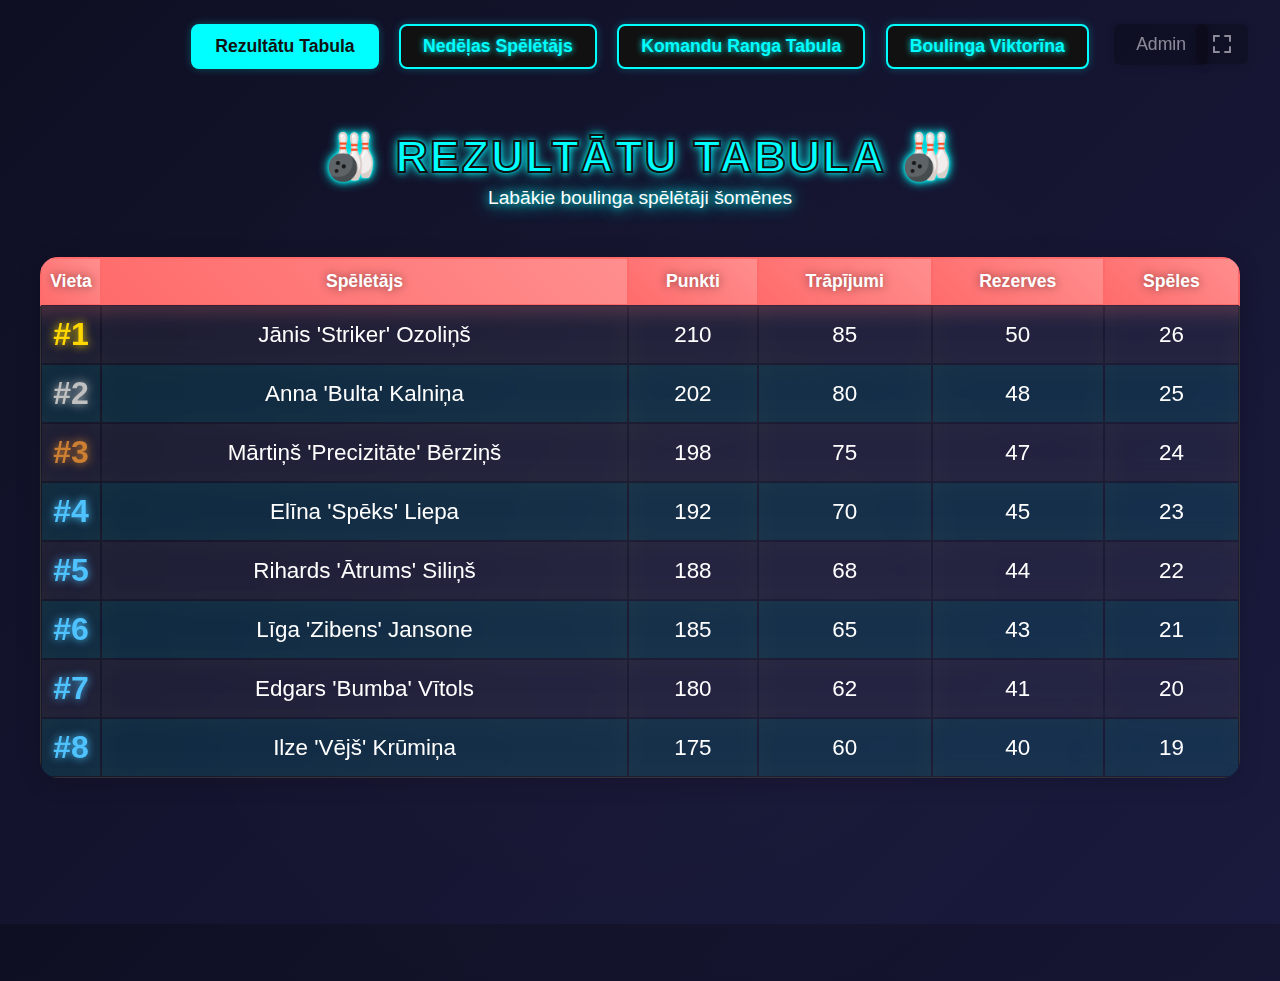
<file: index.html>
<!DOCTYPE html>
<html lang="en">
<head>
    <meta charset="UTF-8">
    <meta name="viewport" content="width=device-width, initial-scale=1.0">
    <title>Bowling Stats Display</title>
    <style>
        * {
            margin: 0;
            padding: 0;
            box-sizing: border-box;
        }

        body {
            font-family: 'Arial', sans-serif;
            background: linear-gradient(135deg, #0f0f23 0%, #1a1a3e 100%);
            color: #fff;
            overflow: hidden;
            height: 100vh;
            position: relative;
        }

        .container {
            position: relative;
            width: 100vw;
            height: 100vh;
            display: flex;
            align-items: center;
            justify-content: center;
        }

        .screen {
            position: absolute;
            width: 100%;
            height: 100%;
            opacity: 0;
            transition: opacity 0.8s ease-in-out;
            padding: 40px;
            display: flex;
            flex-direction: column;
            background: radial-gradient(circle at center, rgba(255,255,255,0.02) 0%, transparent 70%);
        }

        .screen.active {
            opacity: 1;
        }

        .header {
            text-align: center;
            margin-bottom: 40px;
            position: relative;
        }

        .header h1 {
            font-size: 4rem;
            font-weight: bold;
            text-shadow: 0 0 20px #00ffff, 0 0 40px #00ffff;
            color: #00ffff;
            margin-bottom: 10px;
            text-transform: uppercase;
            letter-spacing: 3px;
        }

        .header .subtitle {
            font-size: 1.5rem;
            color: #ff6b6b;
            text-shadow: 0 0 10px #ff6b6b;
            font-weight: 300;
        }

        .leaderboard-table {
            width: 100%;
            border-collapse: collapse;
            margin-top: 30px;
        }

        .leaderboard-table th {
            background: linear-gradient(45deg, #ff6b6b, #ff8e8e);
            color: white;
            padding: 20px;
            font-size: 1.8rem;
            text-align: left;
            text-shadow: 0 0 10px rgba(0,0,0,0.5);
            border: 2px solid #ff6b6b;
        }

        .leaderboard-table td {
            padding: 25px 20px;
            font-size: 1.6rem;
            border: 2px solid #333;
            background: rgba(255,255,255,0.05);
            backdrop-filter: blur(10px);
        }

        .leaderboard-table tr:nth-child(even) td {
            background: rgba(0,255,255,0.1);
        }

        .leaderboard-table tr:hover td {
            background: rgba(255,107,107,0.2);
            transform: scale(1.02);
            transition: all 0.3s ease;
        }

        .rank {
            font-weight: bold;
            color: #ffd700;
            text-shadow: 0 0 10px #ffd700;
            font-size: 2rem;
        }

        .rank.first { color: #ffd700; text-shadow: 0 0 10px #ffd700; }
        .rank.second { color: #c0c0c0; text-shadow: 0 0 10px #c0c0c0; }
        .rank.third { color: #cd7f32; text-shadow: 0 0 10px #cd7f32; }
        .rank.fourthplus { color: #4ec3ff; text-shadow: 0 0 8px #4ec3ff; }

        .player-of-week {
            display: flex;
            align-items: center;
            justify-content: space-between;
            height: 100%;
            padding: 0 60px;
        }

        .player-info {
            flex: 1;
            text-align: center;
            margin-top: 0;
        }

        .player-avatar {
            width: 300px;
            height: 300px;
            border-radius: 50%;
            border: 5px solid #00ffff;
            box-shadow: 0 0 50px #00ffff;
            margin: 0 auto 30px;
            display: flex;
            align-items: center;
            justify-content: center;
            font-size: 8rem;
            background: linear-gradient(45deg, #ff6b6b, #00ffff);
            color: white;
            text-shadow: 0 0 20px rgba(0,0,0,0.7);
        }

        .player-name {
            font-size: 4rem;
            font-weight: bold;
            margin-bottom: 20px;
            color: #00ffff;
            text-shadow: 0 0 20px #00ffff;
        }

        .player-title {
            font-size: 2.5rem;
            color: #ffd700;
            margin-bottom: 40px;
            text-shadow: 0 0 15px #ffd700;
            font-style: italic;
        }

        .player-stats {
            display: grid;
            grid-template-columns: repeat(4, 1fr);
            gap: 48px;
            margin-top: 48px;
            width: 100%;
            max-width: 1000px;
            margin-left: auto;
            margin-right: auto;
        }

        .stat-card {
            background: rgba(255,255,255,0.1);
            padding: 40px 24px;
            border-radius: 15px;
            border: 2px solid #00ffff;
            text-align: center;
            backdrop-filter: blur(10px);
            box-shadow: 0 0 30px rgba(0,255,255,0.3);
            min-width: 200px;
        }

        .stat-value {
            font-size: 4.6rem;
            font-weight: bold;
            color: #ff6b6b;
            text-shadow: 0 0 15px #ff6b6b;
        }

        .stat-label {
            font-size: 2.2rem;
            color: #ccc;
            margin-top: 10px;
        }

        .team-grid {
            display: grid;
            grid-template-columns: repeat(4, 1fr);
            gap: 48px;
            margin-top: 40px;
            width: 100%;
            max-width: 1200px;
            margin-left: auto;
            margin-right: auto;
        }

        .team-card {
            background: rgba(255,255,255,0.1);
            padding: 44px 20px;
            border-radius: 20px;
            border: 3px solid #ff6b6b;
            text-align: center;
            backdrop-filter: blur(10px);
            box-shadow: 0 0 40px rgba(255,107,107,0.3);
            transition: transform 0.3s ease;
            min-width: 200px;
        }

        .team-card:hover {
            transform: translateY(-10px);
        }

        .team-name {
            font-size: 2.5rem;
            font-weight: bold;
            margin-bottom: 20px;
            color: #00ffff;
            text-shadow: 0 0 15px #00ffff;
        }

        .team-stats {
            display: grid;
            grid-template-columns: repeat(2, 1fr);
            gap: 20px;
            margin-top: 20px;
        }

        .achievement-banner {
            position: fixed;
            top: 50%;
            left: 50%;
            transform: translate(-50%, -50%);
            background: linear-gradient(45deg, #ffd700, #ffed4e);
            color: #000;
            padding: 40px 80px;
            border-radius: 20px;
            font-size: 3rem;
            font-weight: bold;
            text-align: center;
            box-shadow: 0 0 50px #ffd700;
            z-index: 1000;
            opacity: 0;
            animation: achievementPulse 3s ease-in-out;
        }

        @keyframes achievementPulse {
            0% { opacity: 0; transform: translate(-50%, -50%) scale(0.5); }
            20% { opacity: 1; transform: translate(-50%, -50%) scale(1.1); }
            80% { opacity: 1; transform: translate(-50%, -50%) scale(1); }
            100% { opacity: 0; transform: translate(-50%, -50%) scale(0.9); }
        }

        .progress-bar {
            position: fixed;
            bottom: 0;
            left: 0;
            height: 6px;
            background: linear-gradient(90deg, #00ffff, #ff6b6b);
            z-index: 999;
            border-radius: 3px;
            box-shadow: 0 0 10px #00ffff;
        }

        .trivia-screen {
            text-align: center;
            display: flex;
            flex-direction: column;
            justify-content: center;
            align-items: center;
            height: 100%;
        }

        .trivia-question {
            font-size: 3rem;
            margin-bottom: 40px;
            color: #00ffff;
            text-shadow: 0 0 20px #00ffff;
        }

        .trivia-answer {
            font-size: 2.5rem;
            color: #ffd700;
            text-shadow: 0 0 15px #ffd700;
            margin-top: 30px;
        }

        /* Responsive adjustments */
        @media (max-width: 1920px) {
            .header h1 { font-size: 3.5rem; }
            .leaderboard-table th { font-size: 1.6rem; }
            .leaderboard-table td { font-size: 1.4rem; }
        }

        @media (max-width: 1366px) {
            .header h1 { font-size: 3rem; }
            .player-avatar { width: 250px; height: 250px; font-size: 6rem; }
            .player-name { font-size: 3rem; }
        }

        .admin-btn {
            position: fixed;
            top: 24px;
            right: 32px;
            z-index: 2000;
            background: rgba(0,0,0,0.5);
            color: #fff;
            padding: 10px 22px;
            border-radius: 6px;
            font-size: 1.1rem;
            text-decoration: none;
            box-shadow: 0 2px 8px rgba(0,0,0,0.2);
            transition: background 0.2s;
            opacity: 0.5;
        }
        .admin-btn:hover {
            background: #00ffff;
            color: #222;
            opacity: 1;
        }
        .fullscreen-btn {
            position: fixed;
            top: 24px;
            right: 32px;
            z-index: 2000;
            background: rgba(0,0,0,0.5);
            color: #fff;
            padding: 8px 14px;
            border-radius: 6px;
            border: none;
            cursor: pointer;
            box-shadow: 0 2px 8px rgba(0,0,0,0.2);
            transition: background 0.2s, color 0.2s, opacity 0.2s;
            opacity: 0.5;
            display: flex;
            align-items: center;
            justify-content: center;
        }
        .fullscreen-btn:hover {
            background: #00ffff;
            color: #222;
            opacity: 1;
        }
        .admin-btn {
            right: 72px !important;
        }
    </style>
    <!-- Update leaderboard table headers and sample data, and translate all visible text to Latvian -->
    <!-- In the .leaderboard-table, make it smaller and rounder -->
    <style>
    .leaderboard-table {
        width: 100%;
        border-radius: 18px;
        overflow: hidden;
        font-size: 1.05rem;
        box-shadow: 0 4px 24px rgba(0,0,0,0.15);
        table-layout: auto;
    }
    .leaderboard-table th, .leaderboard-table td {
        border-radius: 0 !important;
        padding: 10px 8px;
        text-align: center;
    }
    .leaderboard-table th {
        font-size: 1.1rem;
        padding: 12px 8px;
        background: linear-gradient(45deg, #ff6b6b, #ff8e8e);
        color: #fff;
    }
    .leaderboard-table td {
        background: rgba(255,255,255,0.05);
        color: #fff;
    }
    .leaderboard-table th:first-child, .leaderboard-table td:first-child {
        width: 60px;
        min-width: 40px;
        max-width: 70px;
        text-align: center;
        border-top-left-radius: 18px;
        border-bottom-left-radius: 18px;
    }
    .leaderboard-table th:last-child, .leaderboard-table td:last-child {
        border-top-right-radius: 18px;
        border-bottom-right-radius: 18px;
    }
    .leaderboard-header {
        width: 100%;
        margin: 0 auto 0.5em auto;
        border-radius: 18px 18px 0 0;
        background: none;
        color: #00ffff;
        text-align: center;
        padding: 0;
    }
    .leaderboard-header h1 {
        font-size: 2.8rem;
        font-weight: bold;
        margin: 0.2em 0 0.1em 0;
        color: #00ffff;
        text-transform: uppercase;
        letter-spacing: 2px;
        display: inline-block;
        text-shadow:
            0 0 2px #00ffff,
            0 0 6px #00ffff,
            0 0 12px #00ffff;
        -webkit-text-stroke: 2px #111;
        text-stroke: 2px #111;
    }
    .leaderboard-header .subtitle {
        font-size: 1.2rem;
        color: #fff;
        text-shadow: 0 0 10px #00ffff, 0 0 20px #00ffff;
        font-weight: 300;
        margin-bottom: 0.5em;
    }
    </style>
    <!-- Update section headers to use the same neon style as leaderboard -->
    <style>
    .section-header {
        width: 100%;
        margin: 0 auto 0.5em auto;
        border-radius: 18px 18px 0 0;
        background: none;
        color: #00ffff;
        text-align: center;
        padding: 0;
    }
    .section-header h1 {
        font-size: 2.8rem;
        font-weight: bold;
        margin: 0.2em 0 0.1em 0;
        color: #00ffff;
        text-transform: uppercase;
        letter-spacing: 2px;
        display: inline-block;
        text-shadow:
            0 0 2px #00ffff,
            0 0 6px #00ffff,
            0 0 12px #00ffff;
        -webkit-text-stroke: 2px #111;
        text-stroke: 2px #111;
    }
    .section-header .subtitle {
        font-size: 1.2rem;
        color: #fff;
        text-shadow: 0 0 10px #00ffff, 0 0 20px #00ffff;
        font-weight: 300;
        margin-bottom: 0.5em;
    }
    </style>
    <!-- Add section navigation buttons at the top -->
    <div class="section-nav">
        <button class="section-btn" data-section="leaderboard">Rezultātu Tabula</button>
        <button class="section-btn" data-section="playerOfWeek">Nedēļas Spēlētājs</button>
        <button class="section-btn" data-section="teamRankings">Komandu Ranga Tabula</button>
        <button class="section-btn" data-section="trivia">Boulinga Viktorīna</button>
    </div>
    <style>
    .section-nav {
        width: 100%;
        text-align: center;
        margin: 24px 0 12px 0;
    }
    .section-btn {
        background: #111;
        color: #00ffff;
        border: 2px solid #00ffff;
        border-radius: 8px;
        font-size: 1.1rem;
        font-weight: bold;
        margin: 0 8px;
        padding: 10px 22px;
        cursor: pointer;
        box-shadow: 0 0 8px #00ffff44;
        transition: background 0.2s, color 0.2s, border 0.2s;
        text-shadow: 0 0 6px #00ffff;
    }
    .section-btn:hover, .section-btn.active {
        background: #00ffff;
        color: #111;
        border: 2px solid #00ffff;
        text-shadow: none;
    }
    </style>
</head>
<body>
    <a href="admin.html" class="admin-btn" title="Admin Panel" style="right: 72px;"><!-- Admin icon could go here in the future -->Admin</a>
    <button id="fullscreen-btn" class="fullscreen-btn" title="Toggle Fullscreen" aria-label="Toggle Fullscreen">
        <svg width="24" height="24" viewBox="0 0 24 24" fill="none" xmlns="http://www.w3.org/2000/svg">
            <rect x="3" y="3" width="7" height="2" rx="1" fill="currentColor"/>
            <rect x="3" y="3" width="2" height="7" rx="1" fill="currentColor"/>
            <rect x="14" y="3" width="7" height="2" rx="1" fill="currentColor"/>
            <rect x="19" y="3" width="2" height="7" rx="1" fill="currentColor"/>
            <rect x="3" y="19" width="7" height="2" rx="1" fill="currentColor"/>
            <rect x="3" y="14" width="2" height="7" rx="1" fill="currentColor"/>
            <rect x="14" y="19" width="7" height="2" rx="1" fill="currentColor"/>
            <rect x="19" y="14" width="2" height="7" rx="1" fill="currentColor"/>
        </svg>
    </button>
    <div class="container">
        <div class="progress-bar" id="progressBar"></div>
        
        <!-- Leaderboard Screen -->
        <div class="screen active" id="leaderboard">
            <div class="leaderboard-header">
                <h1>🎳 REZULTĀTU TABULA 🎳</h1>
                <div class="subtitle">Labākie boulinga spēlētāji šomēnes</div>
            </div>
            <table class="leaderboard-table">
                <thead>
                    <tr>
                        <th>Vieta</th>
                        <th>Spēlētājs</th>
                        <th>Punkti</th>
                        <th>Trāpījumi</th>
                        <th>Rezerves</th>
                        <th>Spēles</th>
                    </tr>
                </thead>
                <tbody id="leaderboardBody">
                </tbody>
            </table>
        </div>

        <!-- Player of the Week Screen -->
        <div class="screen" id="playerOfWeek">
            <div class="section-header">
                <h1>⭐ NEDĒĻAS SPĒLĒTĀJS ⭐</h1>
                <div class="subtitle">Izcils sniegums</div>
            </div>
            <div class="player-of-week">
                <div class="player-info" style="display: flex; flex-direction: column; align-items: center;">
                    <div class="player-main-row" style="display: flex; align-items: center; justify-content: center; gap: 12px; margin-bottom: 0; margin-top: 0;">
                        <div class="player-avatar" id="playerAvatar" style="width: 90px; height: 90px; font-size: 2.8rem; min-width: 90px; min-height: 90px; flex-shrink: 0;"></div>
                        <div style="display: flex; flex-direction: column; align-items: flex-start; justify-content: center;">
                            <div class="player-name" id="playerName" style="margin-bottom: 4px; font-size: 2.1rem; text-align: left;">Mike "Thunder" Johnson</div>
                            <div class="player-title" id="playerTitle" style="font-size: 1.1rem; margin-bottom: 0; margin-left: 0; text-align: left;">Strike Master</div>
                        </div>
                    </div>
                    <div class="player-stats">
                        <div class="stat-card">
                            <div class="stat-value" id="weeklyAverage">187</div>
                            <div class="stat-label">Weekly Average</div>
                        </div>
                        <div class="stat-card">
                            <div class="stat-value" id="weeklyStrikes">45</div>
                            <div class="stat-label">Strikes This Week</div>
                        </div>
                        <div class="stat-card">
                            <div class="stat-value" id="weeklySpares">32</div>
                            <div class="stat-label">Spares This Week</div>
                        </div>
                        <div class="stat-card">
                            <div class="stat-value" id="weeklyGames">15</div>
                            <div class="stat-label">Games Played</div>
                        </div>
                    </div>
                </div>
            </div>
        </div>

        <!-- Team Rankings Screen -->
        <div class="screen" id="teamRankings">
            <div class="section-header">
                <h1>🏆 KOMANDU RANGA TABULA 🏆</h1>
                <div class="subtitle">Līgas čempioni</div>
            </div>
            <table class="leaderboard-table" style="margin-top: 32px;">
                <thead>
                    <tr>
                        <th>Vieta</th>
                        <th>Komanda</th>
                        <th>Vidējais</th>
                        <th>Uzvaras-Zaudējumi</th>
                        <th>Spēlētāji</th>
                    </tr>
                </thead>
                <tbody id="teamLeaderboardBody"></tbody>
            </table>
        </div>

        <!-- Trivia Screen -->
        <div class="screen" id="trivia">
            <div class="section-header">
                <h1>�� BOULINGA VIKTORĪNA 🧠</h1>
                <div class="subtitle">Pārbaudi savas zināšanas</div>
            </div>
            <div class="trivia-screen">
                <div class="trivia-question" id="triviaQuestion">Kāds ir maksimālais punktu skaits ideālā boulinga spēlē?</div>
                <div class="trivia-answer" id="triviaAnswer">Answer: 300 punkti!</div>
            </div>
        </div>
    </div>

    <script>
        // Update leaderboard table headers and sample data, and translate all visible text to Latvian
        // In the .leaderboard-table, make it smaller and rounder
        const leaderboardData = [
            { rank: 1, name: "Jānis 'Striker' Ozoliņš", average: 210, strikes: 85, spares: 50, games: 26 },
            { rank: 2, name: "Anna 'Bulta' Kalniņa", average: 202, strikes: 80, spares: 48, games: 25 },
            { rank: 3, name: "Mārtiņš 'Precizitāte' Bērziņš", average: 198, strikes: 75, spares: 47, games: 24 },
            { rank: 4, name: "Elīna 'Spēks' Liepa", average: 192, strikes: 70, spares: 45, games: 23 },
            { rank: 5, name: "Rihards 'Ātrums' Siliņš", average: 188, strikes: 68, spares: 44, games: 22 },
            { rank: 6, name: "Līga 'Zibens' Jansone", average: 185, strikes: 65, spares: 43, games: 21 },
            { rank: 7, name: "Edgars 'Bumba' Vītols", average: 180, strikes: 62, spares: 41, games: 20 },
            { rank: 8, name: "Ilze 'Vējš' Krūmiņa", average: 175, strikes: 60, spares: 40, games: 19 }
        ];

        // Translate teamData to Latvian
        const teamData = [
            { name: "Trāpītāji", average: 178, wins: 12, losses: 3, members: ["Jānis Ozoliņš", "Anna Kalniņa", "Mārtiņš Bērziņš"] },
            { name: "Ķegļu Sagrauzēji", average: 172, wins: 10, losses: 5, members: ["Elīna Liepa", "Rihards Siliņš", "Līga Jansone"] },
            { name: "Grozītāji", average: 165, wins: 8, losses: 7, members: ["Edgars Vītols", "Ilze Krūmiņa", "Tomass Andersons"] },
            { name: "Rezervisti", average: 158, wins: 6, losses: 9, members: ["Marks Tīlers", "Aija Jansone", "Krišjānis Līcis"] }
        ];

        // Translate trivia questions and answers to Latvian
        const triviaQuestions = [
            { question: "Kāds ir maksimālais punktu skaits ideālā boulinga spēlē?", answer: "300 punkti!" },
            { question: "Cik ķegļi ir standarta boulinga spēlē?", answer: "10 ķegļi!" },
            { question: "Kā sauc, ja ar pirmo metienu nogāž visus ķegļus?", answer: "Strike!" },
            { question: "Kā sauc, ja ar otro metienu nogāž visus atlikušos ķegļus?", answer: "Rezerves!" },
            { question: "Cik freimu ir pilnā boulinga spēlē?", answer: "10 freimi!" }
        ];

        let currentTriviaIndex = 0;
        const screenDuration = 15000; // 15 seconds per screen

        // Initialize displays
        function initializeLeaderboard() {
            const tbody = document.getElementById('leaderboardBody');
            tbody.innerHTML = '';
            
            leaderboardData.forEach(player => {
                let rankClass = '';
                if (player.rank === 1) rankClass = 'first';
                else if (player.rank === 2) rankClass = 'second';
                else if (player.rank === 3) rankClass = 'third';
                else if (player.rank >= 4 && player.rank <= 8) rankClass = 'fourthplus';
                
                tbody.innerHTML += `
                    <tr>
                        <td><span class="rank ${rankClass}">#${player.rank}</span></td>
                        <td>${player.name}</td>
                        <td>${player.average}</td>
                        <td>${player.strikes}</td>
                        <td>${player.spares}</td>
                        <td>${player.games}</td>
                    </tr>
                `;
            });
        }

        function initializeTeamRankings() {
            const tbody = document.getElementById('teamLeaderboardBody');
            tbody.innerHTML = '';
            teamData.forEach((team, index) => {
                let rankClass = '';
                if (index === 0) rankClass = 'first';
                else if (index === 1) rankClass = 'second';
                else if (index === 2) rankClass = 'third';
                else rankClass = 'fourthplus';
                tbody.innerHTML += `
                    <tr>
                        <td><span class="rank ${rankClass}">#${index + 1}</span></td>
                        <td>${team.name}</td>
                        <td>${team.average}</td>
                        <td>${team.wins}-${team.losses}</td>
                        <td>${team.members.join(', ')}</td>
                    </tr>
                `;
            });
        }

        function updateTrivia() {
            const question = document.getElementById('triviaQuestion');
            const answer = document.getElementById('triviaAnswer');
            const currentTrivia = triviaQuestions[currentTriviaIndex];
            
            question.textContent = currentTrivia.question;
            answer.textContent = `Answer: ${currentTrivia.answer}`;
            
            currentTriviaIndex = (currentTriviaIndex + 1) % triviaQuestions.length;
        }

        function showAchievementBanner() {
            const achievements = [
                "🎯 NEW HIGH SCORE! 🎯",
                "🔥 PERFECT GAME! 🔥",
                "⚡ STRIKE STREAK! ⚡",
                "🏆 TOURNAMENT WINNER! 🏆"
            ];
            
            // Randomly show achievement banner (10% chance)
            if (Math.random() < 0.1) {
                const banner = document.createElement('div');
                banner.className = 'achievement-banner';
                banner.textContent = achievements[Math.floor(Math.random() * achievements.length)];
                document.body.appendChild(banner);
                
                setTimeout(() => {
                    document.body.removeChild(banner);
                }, 3000);
            }
        }

        function updateProgressBar() {
            const progressBar = document.getElementById('progressBar');
            const startTime = Date.now();
            
            function animate() {
                const elapsed = Date.now() - startTime;
                const progress = (elapsed / screenDuration) * 100;
                
                progressBar.style.width = Math.min(progress, 100) + '%';
                
                if (progress < 100) {
                    requestAnimationFrame(animate);
                }
            }
            
            animate();
        }

        // Remove all code related to automatic screen rotation
        // Only manual section navigation remains
        // Manual section navigation only
        const screens = ['leaderboard', 'playerOfWeek', 'teamRankings', 'trivia'];
        function showScreen(index) {
            screens.forEach((id, i) => {
                document.getElementById(id).classList.toggle('active', i === index);
            });
            // Highlight active button
            document.querySelectorAll('.section-btn').forEach((btn, i) => {
                btn.classList.toggle('active', i === index);
            });
        }
        document.querySelectorAll('.section-btn').forEach((btn, i) => {
            btn.addEventListener('click', () => {
                showScreen(i);
            });
        });
        initializeLeaderboard();
        initializeTeamRankings();
        // Show the first screen by default
        showScreen(0);

        // Fullscreen button functionality
        const fullscreenBtn = document.getElementById('fullscreen-btn');
        fullscreenBtn.addEventListener('click', () => {
            if (!document.fullscreenElement && !document.webkitFullscreenElement && !document.mozFullScreenElement && !document.msFullscreenElement) {
                // Enter fullscreen
                const docElm = document.documentElement;
                if (docElm.requestFullscreen) {
                    docElm.requestFullscreen();
                } else if (docElm.mozRequestFullScreen) { /* Firefox */
                    docElm.mozRequestFullScreen();
                } else if (docElm.webkitRequestFullscreen) { /* Chrome, Safari & Opera */
                    docElm.webkitRequestFullscreen();
                } else if (docElm.msRequestFullscreen) { /* IE/Edge */
                    docElm.msRequestFullscreen();
                }
            } else {
                // Exit fullscreen
                if (document.exitFullscreen) {
                    document.exitFullscreen();
                } else if (document.mozCancelFullScreen) { /* Firefox */
                    document.mozCancelFullScreen();
                } else if (document.webkitExitFullscreen) { /* Chrome, Safari & Opera */
                    document.webkitExitFullscreen();
                } else if (document.msExitFullscreen) { /* IE/Edge */
                    document.msExitFullscreen();
                }
            }
        });
    </script>
</body>
</html>
</file>
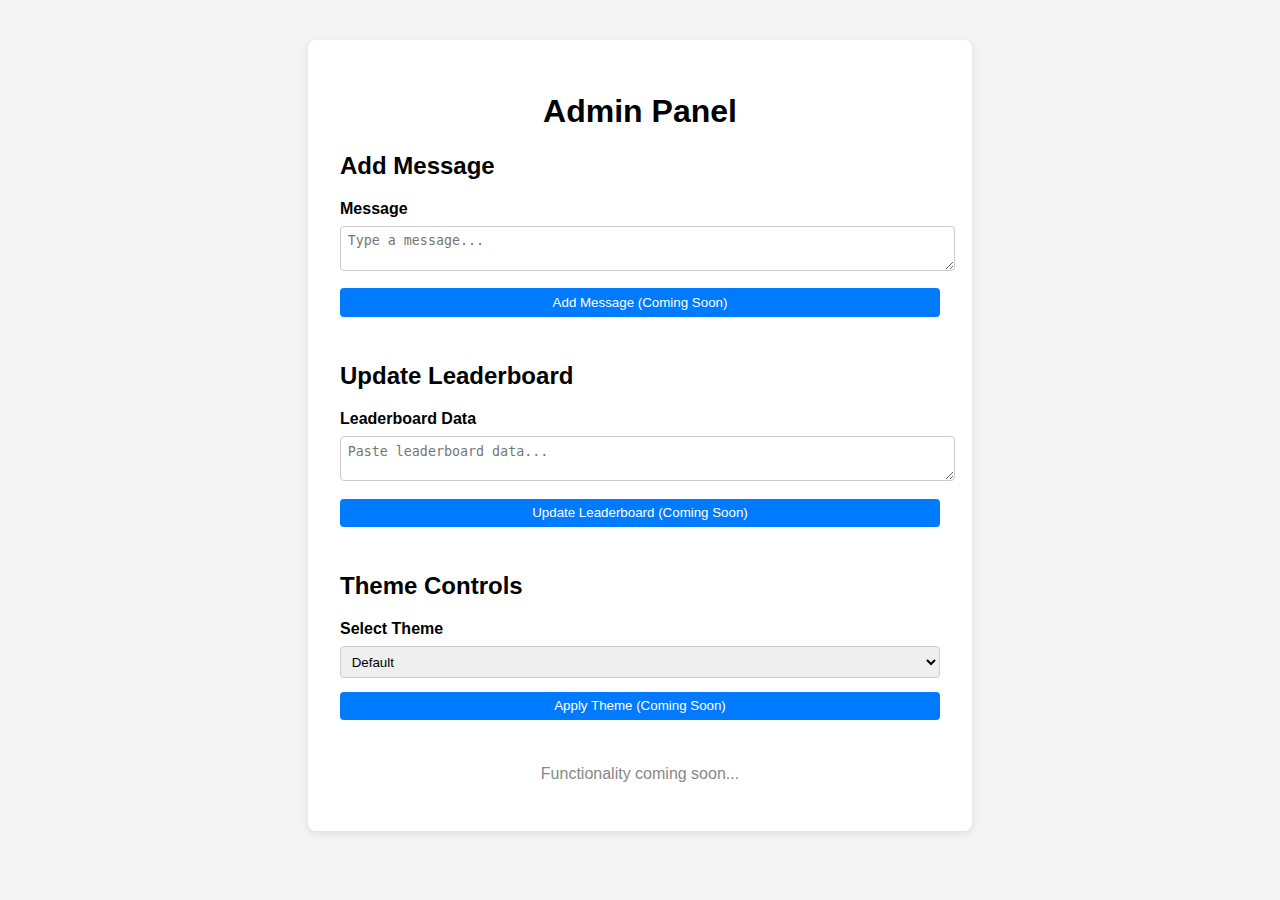
<file: admin.html>
<!DOCTYPE html>
<html lang="en">
<head>
    <meta charset="UTF-8">
    <meta name="viewport" content="width=device-width, initial-scale=1.0">
    <title>Bowling Admin Panel</title>
    <style>
        body { font-family: Arial, sans-serif; background: #f4f4f4; margin: 0; padding: 0; }
        .container { max-width: 600px; margin: 40px auto; background: #fff; padding: 2em; border-radius: 8px; box-shadow: 0 2px 8px rgba(0,0,0,0.1); }
        h1 { text-align: center; }
        section { margin-bottom: 2em; }
        label { display: block; margin-bottom: 0.5em; font-weight: bold; }
        input, textarea, select, button { width: 100%; padding: 0.5em; margin-bottom: 1em; border-radius: 4px; border: 1px solid #ccc; }
        button { background: #007bff; color: #fff; border: none; cursor: pointer; }
        button:hover { background: #0056b3; }
    </style>
</head>
<body>
    <div class="container">
        <h1>Admin Panel</h1>
        <section>
            <h2>Add Message</h2>
            <label for="message">Message</label>
            <textarea id="message" placeholder="Type a message..."></textarea>
            <button disabled>Add Message (Coming Soon)</button>
        </section>
        <section>
            <h2>Update Leaderboard</h2>
            <label for="leaderboard">Leaderboard Data</label>
            <textarea id="leaderboard" placeholder="Paste leaderboard data..."></textarea>
            <button disabled>Update Leaderboard (Coming Soon)</button>
        </section>
        <section>
            <h2>Theme Controls</h2>
            <label for="theme">Select Theme</label>
            <select id="theme">
                <option>Default</option>
                <option>Dark</option>
                <option>Light</option>
            </select>
            <button disabled>Apply Theme (Coming Soon)</button>
        </section>
        <p style="text-align:center; color:#888;">Functionality coming soon...</p>
    </div>
</body>
</html>
</file>
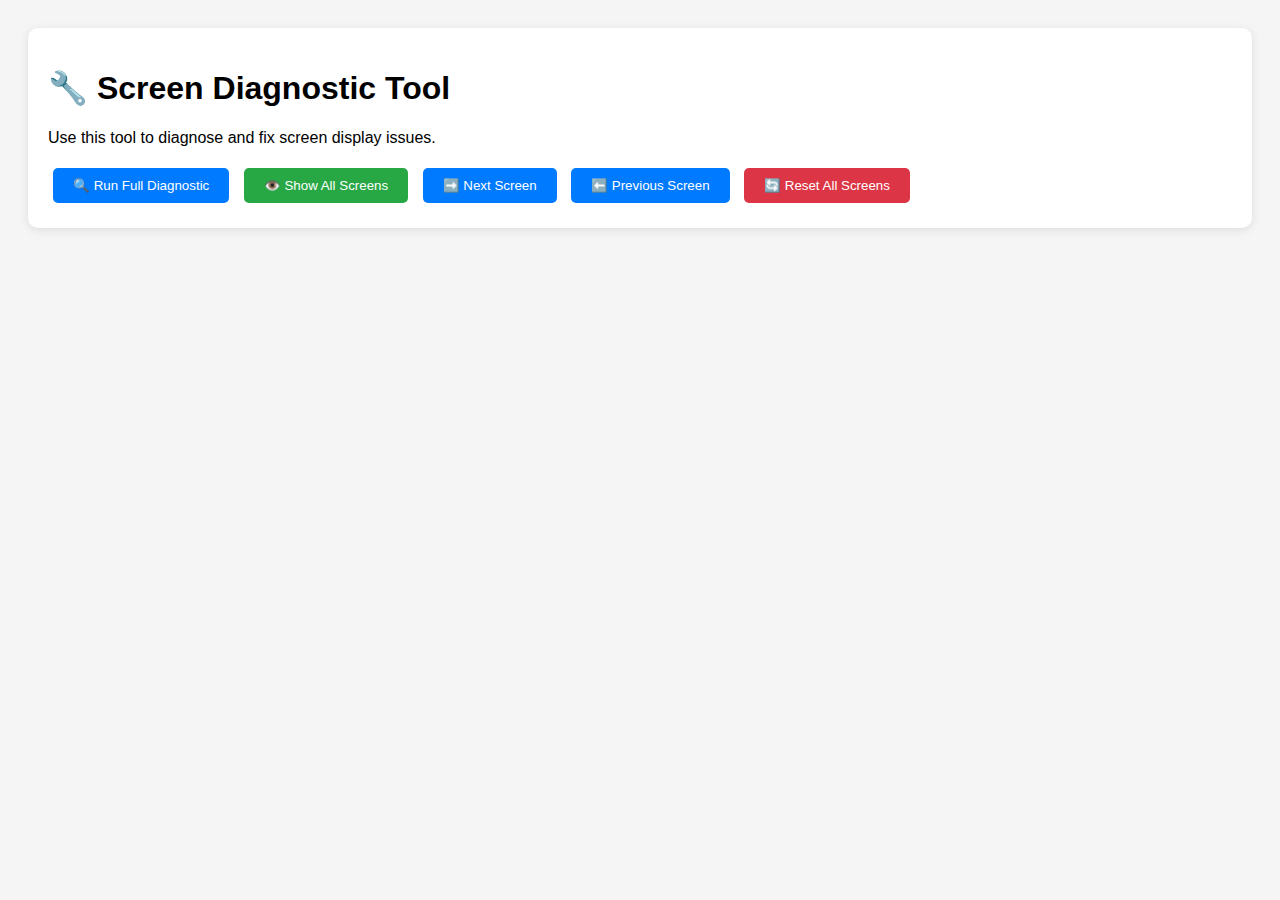
<file: diagnostic.html>
<!DOCTYPE html>
<html lang="en">
<head>
    <meta charset="UTF-8">
    <meta name="viewport" content="width=device-width, initial-scale=1.0">
    <title>Screen Diagnostic Tool</title>
    <style>
        body {
            font-family: Arial, sans-serif;
            padding: 20px;
            background: #f5f5f5;
        }
        .diagnostic-panel {
            background: white;
            padding: 20px;
            border-radius: 10px;
            box-shadow: 0 2px 10px rgba(0,0,0,0.1);
            margin-bottom: 20px;
        }
        .btn {
            background: #007bff;
            color: white;
            border: none;
            padding: 10px 20px;
            border-radius: 5px;
            cursor: pointer;
            margin: 5px;
        }
        .btn:hover { background: #0056b3; }
        .btn-danger { background: #dc3545; }
        .btn-danger:hover { background: #c82333; }
        .btn-success { background: #28a745; }
        .btn-success:hover { background: #218838; }
        .status { 
            padding: 10px; 
            border-radius: 5px; 
            margin: 10px 0;
        }
        .status.success { background: #d4edda; color: #155724; }
        .status.error { background: #f8d7da; color: #721c24; }
        .status.warning { background: #fff3cd; color: #856404; }
        pre { 
            background: #f8f9fa; 
            padding: 15px; 
            border-radius: 5px; 
            overflow-x: auto;
        }
    </style>
</head>
<body>
    <div class="diagnostic-panel">
        <h1>🔧 Screen Diagnostic Tool</h1>
        <p>Use this tool to diagnose and fix screen display issues.</p>
        
        <div class="controls">
            <button class="btn" onclick="runDiagnostic()">🔍 Run Full Diagnostic</button>
            <button class="btn btn-success" onclick="showAllScreens()">👁️ Show All Screens</button>
            <button class="btn" onclick="manualNext()">➡️ Next Screen</button>
            <button class="btn" onclick="manualPrev()">⬅️ Previous Screen</button>
            <button class="btn btn-danger" onclick="resetScreens()">🔄 Reset All Screens</button>
        </div>
        
        <div id="results"></div>
    </div>

    <script>
        function runDiagnostic() {
            const results = document.getElementById('results');
            results.innerHTML = '<h3>🔍 Diagnostic Results:</h3>';
            
            // Check if screens exist
            const allScreens = document.querySelectorAll('.screen');
            if (allScreens.length === 0) {
                results.innerHTML += '<div class="status error">❌ No screens found with class "screen"</div>';
                results.innerHTML += '<div class="status warning">💡 Make sure your screens have class="screen"</div>';
            } else {
                results.innerHTML += `<div class="status success">✅ Found ${allScreens.length} screens</div>`;
            }
            
            // List all screens
            results.innerHTML += '<h4>📋 Screen List:</h4>';
            const screenList = Array.from(allScreens).map((screen, index) => {
                const display = window.getComputedStyle(screen).display;
                const id = screen.id || `unnamed-${index}`;
                const classes = screen.className;
                return `${index + 1}. ID: "${id}" | Display: ${display} | Classes: "${classes}"`;
            });
            
            if (screenList.length > 0) {
                results.innerHTML += `<pre>${screenList.join('\n')}</pre>`;
            }
            
            // Check localStorage
            const customScreens = localStorage.getItem('customScreens');
            if (!customScreens) {
                results.innerHTML += '<div class="status warning">⚠️ No custom screens in localStorage</div>';
            } else {
                try {
                    const parsed = JSON.parse(customScreens);
                    results.innerHTML += `<div class="status success">✅ Found ${parsed.length} custom screens in localStorage</div>`;
                } catch (e) {
                    results.innerHTML += '<div class="status error">❌ Error parsing localStorage data</div>';
                }
            }
            
            // Check if screen manager exists
            if (window.screenManager) {
                results.innerHTML += '<div class="status success">✅ Screen Manager is loaded</div>';
                const stats = window.screenManager.getStats();
                results.innerHTML += `<pre>Screen Manager Stats:\n${JSON.stringify(stats, null, 2)}</pre>`;
            } else {
                results.innerHTML += '<div class="status error">❌ Screen Manager not found</div>';
                results.innerHTML += '<div class="status warning">💡 Make sure screen-manager.js is loaded</div>';
            }
        }
        
        function showAllScreens() {
            const allScreens = document.querySelectorAll('.screen');
            allScreens.forEach(screen => {
                screen.style.display = 'block';
                screen.style.border = '3px solid red';
                screen.style.margin = '10px';
                screen.style.position = 'relative';
                screen.style.zIndex = '1000';
                
                // Add label
                const label = document.createElement('div');
                label.textContent = `Screen: ${screen.id || 'unnamed'}`;
                label.style.cssText = 'position: absolute; top: 0; left: 0; background: red; color: white; padding: 5px; font-weight: bold; z-index: 1001;';
                screen.style.position = 'relative';
                screen.appendChild(label);
            });
            
            setTimeout(() => {
                allScreens.forEach(screen => {
                    screen.style.border = '';
                    screen.style.position = '';
                    screen.style.zIndex = '';
                    const label = screen.querySelector('div[style*="background: red"]');
                    if (label) label.remove();
                });
            }, 5000);
        }
        
        function manualNext() {
            if (window.screenManager) {
                window.screenManager.nextScreen();
            } else {
                alert('Screen Manager not loaded');
            }
        }
        
        function manualPrev() {
            if (window.screenManager) {
                window.screenManager.previousScreen();
            } else {
                alert('Screen Manager not loaded');
            }
        }
        
        function resetScreens() {
            if (confirm('This will show your first screen and stop rotation. Continue?')) {
                const allScreens = document.querySelectorAll('.screen');
                allScreens.forEach((screen, index) => {
                    screen.style.display = index === 0 ? 'block' : 'none';
                });
                
                if (window.screenManager) {
                    window.screenManager.stopScreenRotation();
                    window.screenManager.currentScreenIndex = 0;
                }
                
                alert('Screens reset! First screen is now showing.');
            }
        }
        
        // Auto-run diagnostic on load
        window.addEventListener('load', () => {
            setTimeout(runDiagnostic, 1000);
        });
    </script>
</body>
</html>
</file>
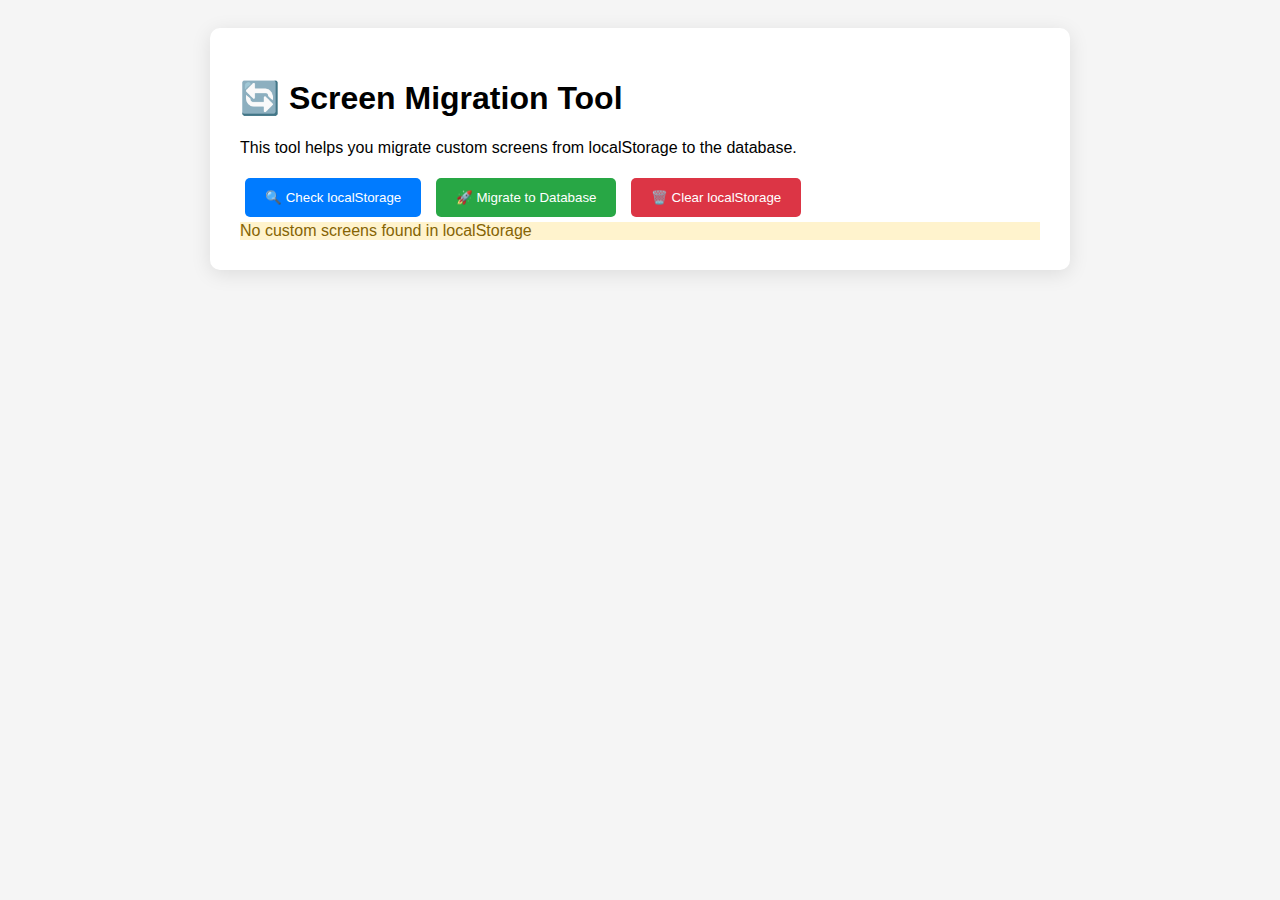
<file: migrate-screens.html>
<!DOCTYPE html>
<html lang="en">
<head>
    <meta charset="UTF-8">
    <meta name="viewport" content="width=device-width, initial-scale=1.0">
    <title>Screen Migration Tool</title>
    <style>
        body { font-family: Arial, sans-serif; padding: 20px; background: #f5f5f5; }
        .container { max-width: 800px; margin: 0 auto; background: white; padding: 30px; border-radius: 10px; box-shadow: 0 4px 20px rgba(0,0,0,0.1); }
        .status { padding: 15px; border-radius: 8px; margin: 15px 0; font-weight: 600; }
        .status-success { background: #d4edda; color: #155724; }
        .status-error { background: #f8d7da; color: #721c24; }
        .status-warning { background: #fff3cd; color: #856404; }
        .btn { background: #007bff; color: white; border: none; padding: 12px 20px; border-radius: 5px; cursor: pointer; margin: 5px; }
        .btn-success { background: #28a745; }
        .btn-danger { background: #dc3545; }
        pre { background: #f8f9fa; padding: 15px; border-radius: 5px; overflow-x: auto; max-height: 300px; }
    </style>
</head>
<body>
    <div class="container">
        <h1>🔄 Screen Migration Tool</h1>
        <p>This tool helps you migrate custom screens from localStorage to the database.</p>
        
        <div id="status"></div>
        
        <div class="controls">
            <button class="btn" onclick="checkLocalStorage()">🔍 Check localStorage</button>
            <button class="btn btn-success" onclick="migrateScreens()">🚀 Migrate to Database</button>
            <button class="btn btn-danger" onclick="clearLocalStorage()">🗑️ Clear localStorage</button>
        </div>
        
        <div id="results"></div>
    </div>

    <script>
        const API_BASE = 'backend/';
        
        function showStatus(message, type = 'success') {
            const statusDiv = document.getElementById('status');
            statusDiv.className = `status status-${type}`;
            statusDiv.innerHTML = message;
        }

        function checkLocalStorage() {
            const results = document.getElementById('results');
            const customScreens = localStorage.getItem('customScreens');
            
            if (!customScreens) {
                results.innerHTML = '<div class="status-warning">No custom screens found in localStorage</div>';
                return;
            }

            try {
                const screens = JSON.parse(customScreens);
                results.innerHTML = `
                    <h3>📋 Found ${screens.length} screens in localStorage:</h3>
                    <pre>${JSON.stringify(screens, null, 2)}</pre>
                `;
                
                if (screens.length > 0) {
                    showStatus(`Found ${screens.length} screens ready for migration`, 'success');
                }
            } catch (error) {
                results.innerHTML = '<div class="status-error">Error parsing localStorage data: ' + error.message + '</div>';
            }
        }

        async function migrateScreens() {
            const customScreens = localStorage.getItem('customScreens');
            
            if (!customScreens) {
                showStatus('No screens to migrate', 'warning');
                return;
            }

            try {
                const screens = JSON.parse(customScreens);
                let migrated = 0;
                let errors = [];

                showStatus('Starting migration...', 'warning');

                // First test the endpoint
                try {
                    const testResponse = await fetch(API_BASE + 'test.php', {
                        method: 'POST',
                        headers: {
                            'Content-Type': 'application/json'
                        },
                        body: JSON.stringify({ test: true })
                    });
                    
                    const testResult = await testResponse.json();
                    console.log('Test endpoint result:', testResult);
                    
                    if (!testResult.success) {
                        throw new Error('Test endpoint failed: ' + testResult.error);
                    }
                } catch (testError) {
                    showStatus('❌ API endpoint test failed: ' + testError.message + '<br>Please run debug.php to check your setup.', 'error');
                    return;
                }

                for (const screen of screens) {
                    try {
                        // Convert localStorage format to database format
                        const screenData = {
                            screen_id: screen.id,
                            title: screen.title,
                            subtitle: screen.subtitle || '',
                            content: screen.content || '',
                            screen_type: screen.type || 'custom',
                            display_duration: 10000
                        };

                        console.log('Migrating screen:', screenData);

                        const response = await fetch(API_BASE + 'add-screen.php', {
                            method: 'POST',
                            headers: {
                                'Content-Type': 'application/json'
                            },
                            body: JSON.stringify(screenData)
                        });

                        console.log('Response status:', response.status);

                        if (!response.ok) {
                            const errorText = await response.text();
                            console.error('Response error:', errorText);
                            throw new Error(`HTTP ${response.status}: ${errorText.substring(0, 200)}`);
                        }

                        const result = await response.json();
                        console.log('Response result:', result);

                        if (result.success) {
                            migrated++;
                        } else {
                            errors.push(`${screen.id}: ${result.error}`);
                        }
                    } catch (error) {
                        console.error('Migration error for screen:', screen.id, error);
                        errors.push(`${screen.id}: ${error.message}`);
                    }

                    // Small delay between requests
                    await new Promise(resolve => setTimeout(resolve, 100));
                }

                let statusMessage = `✅ Migration complete! ${migrated}/${screens.length} screens migrated successfully.`;
                
                if (errors.length > 0) {
                    statusMessage += `<br><br>❌ Errors:<br>${errors.join('<br>')}`;
                    showStatus(statusMessage, 'warning');
                } else {
                    showStatus(statusMessage, 'success');
                }

                // Refresh the results
                checkLocalStorage();

            } catch (error) {
                console.error('Migration failed:', error);
                showStatus('❌ Migration failed: ' + error.message + '<br><br>💡 Try running debug.php to check your setup.', 'error');
            }
        }

        function clearLocalStorage() {
            if (confirm('Are you sure you want to clear localStorage? This cannot be undone!')) {
                localStorage.removeItem('customScreens');
                showStatus('localStorage cleared successfully', 'success');
                document.getElementById('results').innerHTML = '<div class="status-warning">localStorage is now empty</div>';
            }
        }

        // Check localStorage on page load
        window.addEventListener('load', checkLocalStorage);
    </script>
</body>
</html>
</file>
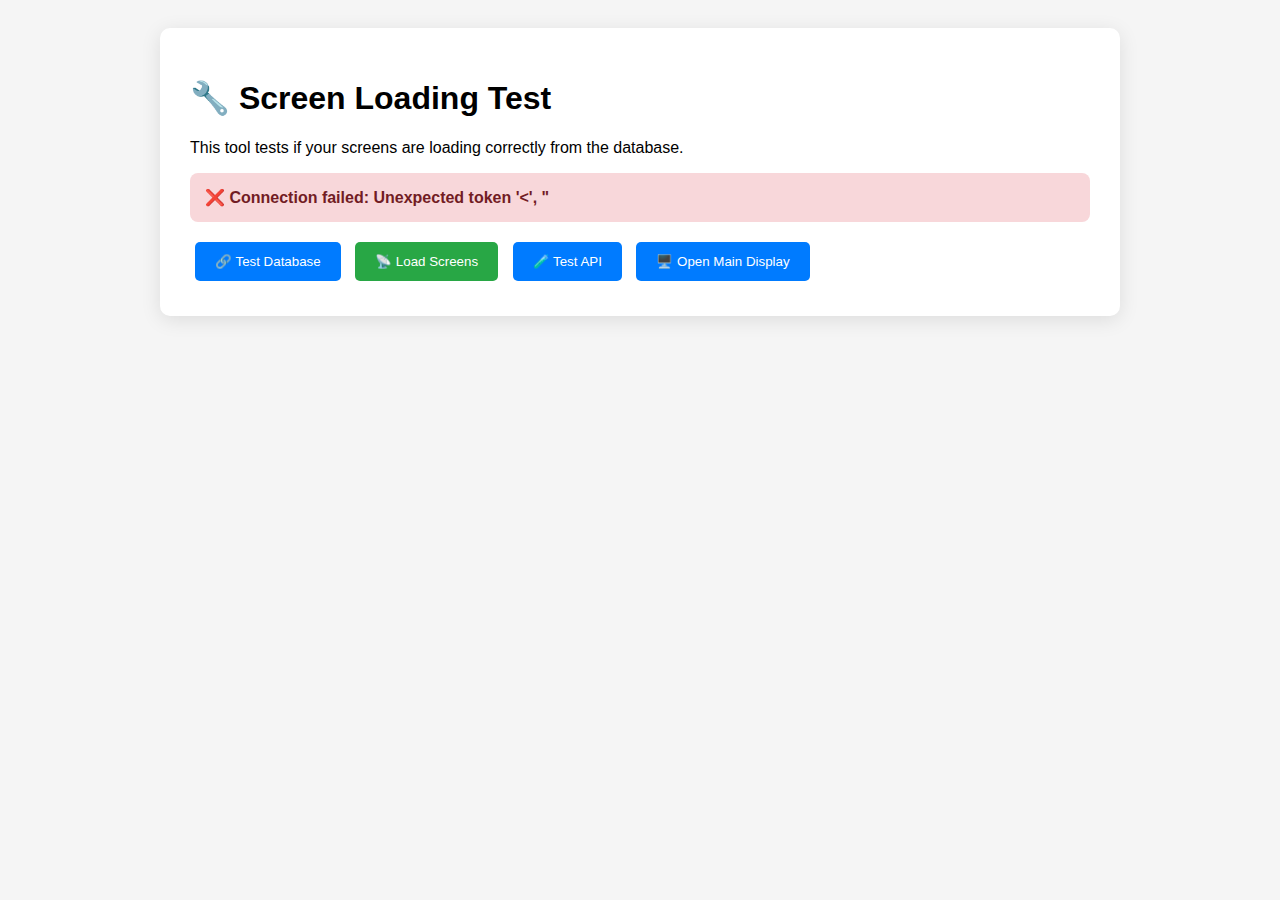
<file: test-screens.html>
<!DOCTYPE html>
<html lang="en">
<head>
    <meta charset="UTF-8">
    <meta name="viewport" content="width=device-width, initial-scale=1.0">
    <title>Screen Loading Test</title>
    <style>
        body { font-family: Arial, sans-serif; padding: 20px; background: #f5f5f5; }
        .container { max-width: 900px; margin: 0 auto; background: white; padding: 30px; border-radius: 10px; box-shadow: 0 4px 20px rgba(0,0,0,0.1); }
        .status { padding: 15px; border-radius: 8px; margin: 15px 0; font-weight: 600; }
        .status-success { background: #d4edda; color: #155724; }
        .status-error { background: #f8d7da; color: #721c24; }
        .status-warning { background: #fff3cd; color: #856404; }
        .btn { background: #007bff; color: white; border: none; padding: 12px 20px; border-radius: 5px; cursor: pointer; margin: 5px; }
        .btn-success { background: #28a745; }
        pre { background: #f8f9fa; padding: 15px; border-radius: 5px; overflow-x: auto; max-height: 400px; }
        .screen-item { border: 1px solid #ddd; margin: 10px 0; padding: 15px; border-radius: 8px; }
        .screen-item h4 { margin: 0 0 10px 0; color: #333; }
        .builtin { background: #e8f4f8; border-color: #b3d9e8; }
        .custom { background: #f8f9fa; border-color: #dee2e6; }
    </style>
</head>
<body>
    <div class="container">
        <h1>🔧 Screen Loading Test</h1>
        <p>This tool tests if your screens are loading correctly from the database.</p>
        
        <div id="status"></div>
        
        <div class="controls">
            <button class="btn" onclick="testDatabaseConnection()">🔗 Test Database</button>
            <button class="btn btn-success" onclick="loadScreensFromDatabase()">📡 Load Screens</button>
            <button class="btn" onclick="testAPIEndpoint()">🧪 Test API</button>
            <button class="btn" onclick="openMainDisplay()">🖥️ Open Main Display</button>
        </div>
        
        <div id="results"></div>
    </div>

    <script>
        const API_BASE = 'backend/';
        
        function showStatus(message, type = 'success') {
            const statusDiv = document.getElementById('status');
            statusDiv.className = `status status-${type}`;
            statusDiv.innerHTML = message;
        }

        async function testDatabaseConnection() {
            showStatus('Testing database connection...', 'warning');
            
            try {
                const response = await fetch(API_BASE + 'get-screens.php');
                
                if (!response.ok) {
                    throw new Error(`HTTP ${response.status}: ${response.statusText}`);
                }
                
                const result = await response.json();
                
                if (result.success) {
                    showStatus('✅ Database connection successful!', 'success');
                    return true;
                } else {
                    showStatus(`❌ Database error: ${result.error}`, 'error');
                    return false;
                }
            } catch (error) {
                showStatus(`❌ Connection failed: ${error.message}`, 'error');
                return false;
            }
        }

        async function testAPIEndpoint() {
            showStatus('Testing API endpoint...', 'warning');
            
            try {
                const response = await fetch(API_BASE + 'test.php', {
                    method: 'POST',
                    headers: {
                        'Content-Type': 'application/json'
                    },
                    body: JSON.stringify({ test: 'screen-loading' })
                });
                
                const result = await response.json();
                
                if (result.success) {
                    showStatus('✅ API endpoint working!', 'success');
                    document.getElementById('results').innerHTML = `<h3>API Test Results:</h3><pre>${JSON.stringify(result, null, 2)}</pre>`;
                } else {
                    showStatus(`❌ API error: ${result.error}`, 'error');
                }
            } catch (error) {
                showStatus(`❌ API test failed: ${error.message}`, 'error');
            }
        }

        async function loadScreensFromDatabase() {
            showStatus('Loading screens from database...', 'warning');
            
            try {
                const response = await fetch(API_BASE + 'get-screens.php');
                
                if (!response.ok) {
                    throw new Error(`HTTP ${response.status}: ${response.statusText}`);
                }
                
                const result = await response.json();
                
                if (result.success) {
                    const builtinCount = result.data.builtin.length;
                    const customCount = result.data.custom.length;
                    const totalCount = builtinCount + customCount;
                    
                    showStatus(`✅ Loaded ${totalCount} screens (${builtinCount} builtin, ${customCount} custom)`, 'success');
                    
                    displayScreenResults(result.data);
                } else {
                    showStatus(`❌ Failed to load screens: ${result.error}`, 'error');
                }
            } catch (error) {
                showStatus(`❌ Error loading screens: ${error.message}`, 'error');
            }
        }

        function displayScreenResults(data) {
            const results = document.getElementById('results');
            let html = '<h3>📋 Screens Found:</h3>';
            
            // Built-in screens
            if (data.builtin.length > 0) {
                html += '<h4>🖥️ Built-in Screens:</h4>';
                data.builtin.forEach(screen => {
                    html += `
                        <div class="screen-item builtin">
                            <h4>${screen.title}</h4>
                            <p><strong>ID:</strong> ${screen.screen_id}</p>
                            <p><strong>Type:</strong> ${screen.screen_type}</p>
                            <p><strong>Duration:</strong> ${screen.display_duration}ms</p>
                            ${screen.subtitle ? `<p><strong>Subtitle:</strong> ${screen.subtitle}</p>` : ''}
                        </div>
                    `;
                });
            }
            
            // Custom screens
            if (data.custom.length > 0) {
                html += '<h4>🎨 Custom Screens:</h4>';
                data.custom.forEach(screen => {
                    html += `
                        <div class="screen-item custom">
                            <h4>${screen.title}</h4>
                            <p><strong>ID:</strong> ${screen.screen_id}</p>
                            <p><strong>Type:</strong> ${screen.screen_type}</p>
                            <p><strong>Duration:</strong> ${screen.display_duration}ms</p>
                            <p><strong>Created:</strong> ${new Date(screen.created_at).toLocaleDateString()}</p>
                            ${screen.subtitle ? `<p><strong>Subtitle:</strong> ${screen.subtitle}</p>` : ''}
                            ${screen.content ? `<p><strong>Has Content:</strong> Yes (${screen.content.length} chars)</p>` : '<p><strong>Content:</strong> Empty</p>'}
                        </div>
                    `;
                });
            }
            
            if (data.builtin.length === 0 && data.custom.length === 0) {
                html += '<div class="status-warning">No screens found in database. Try creating some in the admin panel.</div>';
            }
            
            results.innerHTML = html;
        }

        function openMainDisplay() {
            window.open('index.php', 'mainDisplay', 'width=1200,height=800');
        }

        // Auto-test on page load
        window.addEventListener('load', async () => {
            setTimeout(async () => {
                const dbOk = await testDatabaseConnection();
                if (dbOk) {
                    await loadScreensFromDatabase();
                }
            }, 500);
        });
    </script>
</body>
</html>
</file>
